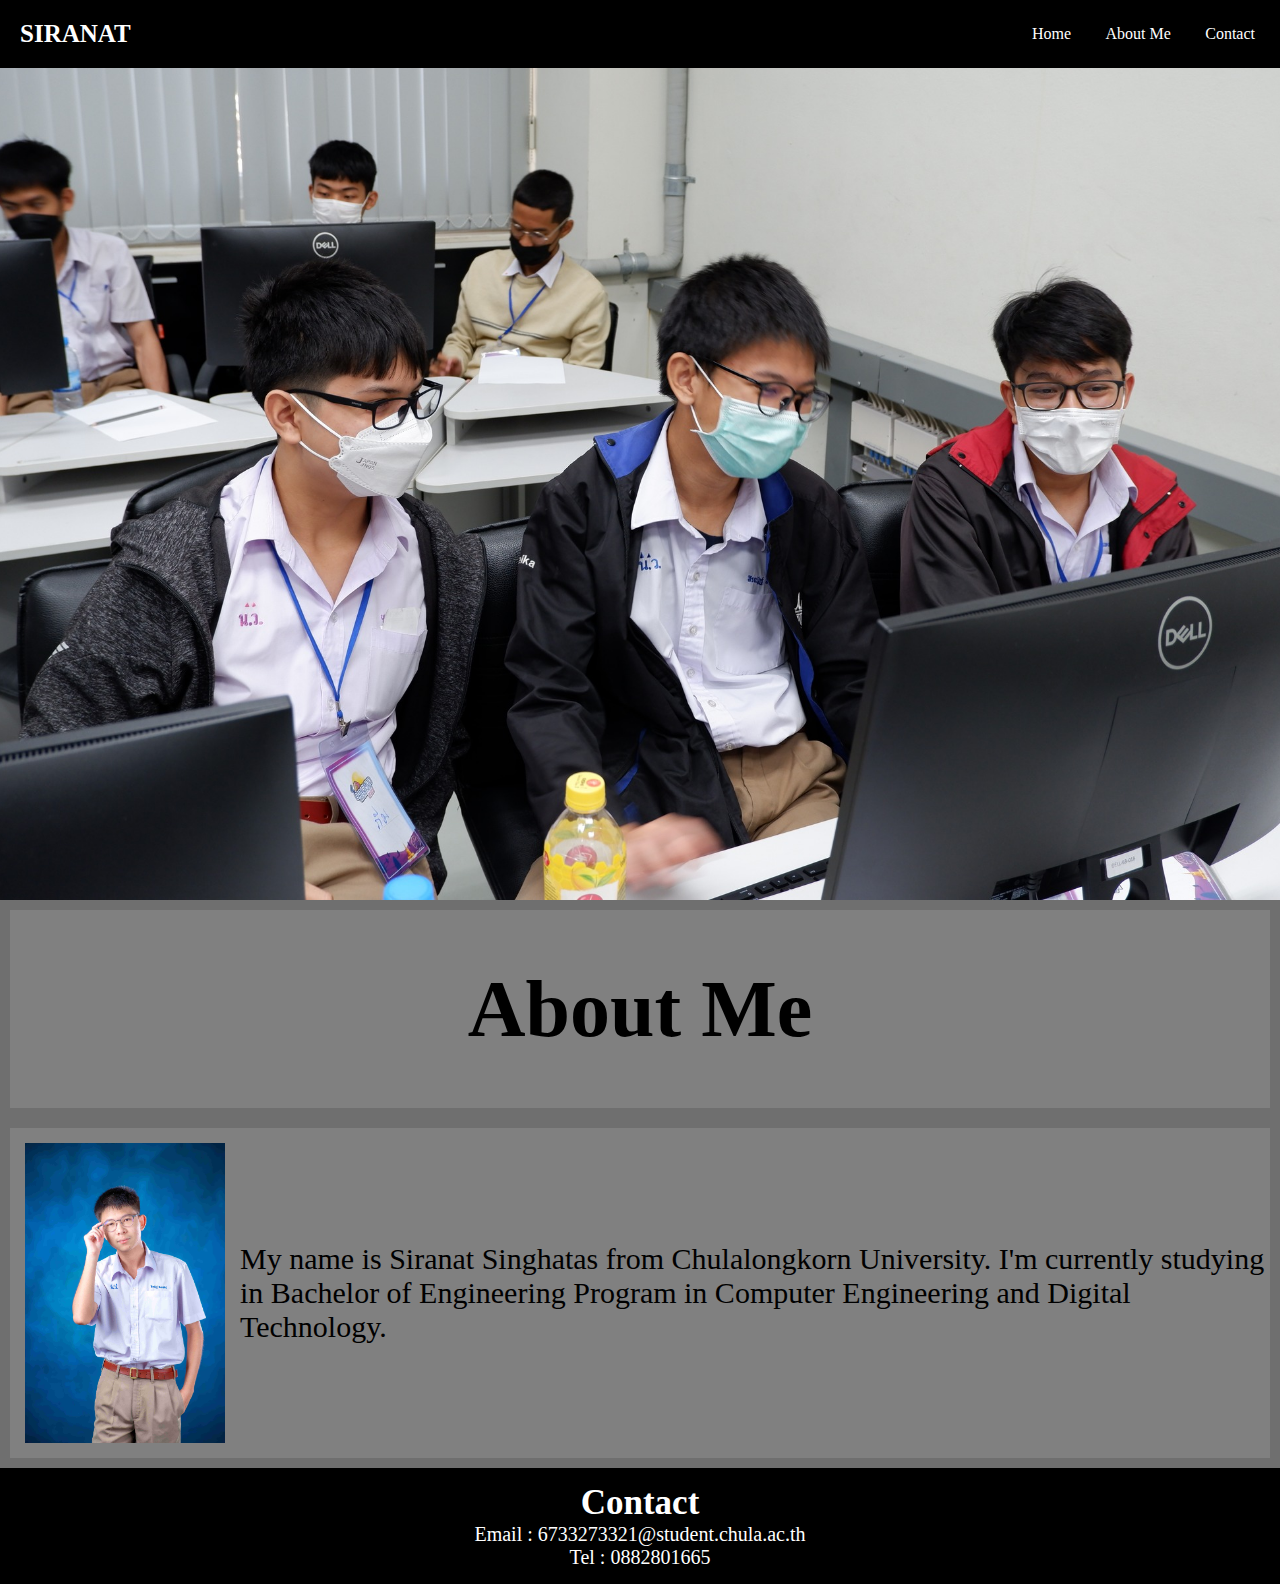
<file: index.html>
<!DOCTYPE html>
<html>
    <head>
        <meta charset="UTF-8">
        <meta name="viewport" content="width=device-width, initial-scale=1.0">
        <link rel="stylesheet" href="style.css">
        <title> Siranat Singhatas </title>
    </head>
    <body>
        <header>
            <div id="sira">SIRANAT</div>
            <nav>
                <a href="#">Home</a>
                <a href="#about">About Me</a>
                <a href="#contact">Contact</a>
            </nav>
        </header>
        <section class="hero">
            <div id="htext">
                <h1>Hello</h1>
                <p>I'm Siranat Singhatas</p>
            </div>
        </section>
        <section class="about" id="about">
            <div class="container" id="topic">
                <h1>About Me</h1>
            </div>
            <div class="container" id="aboutdata">
                <img src="images/portrait.png" id="portrait">
                <p>
                    My name is Siranat Singhatas from Chulalongkorn University. I'm currently studying in Bachelor of Engineering Program in Computer Engineering and Digital Technology.
                </p>
            </div>
        </section>
    </body>
    <footer class="contact" id="contact">
        <h2>Contact</h2>
        <p>Email : 6733273321@student.chula.ac.th</p>
        <p>Tel : 0882801665</p>
    </footer>
</html>
</file>
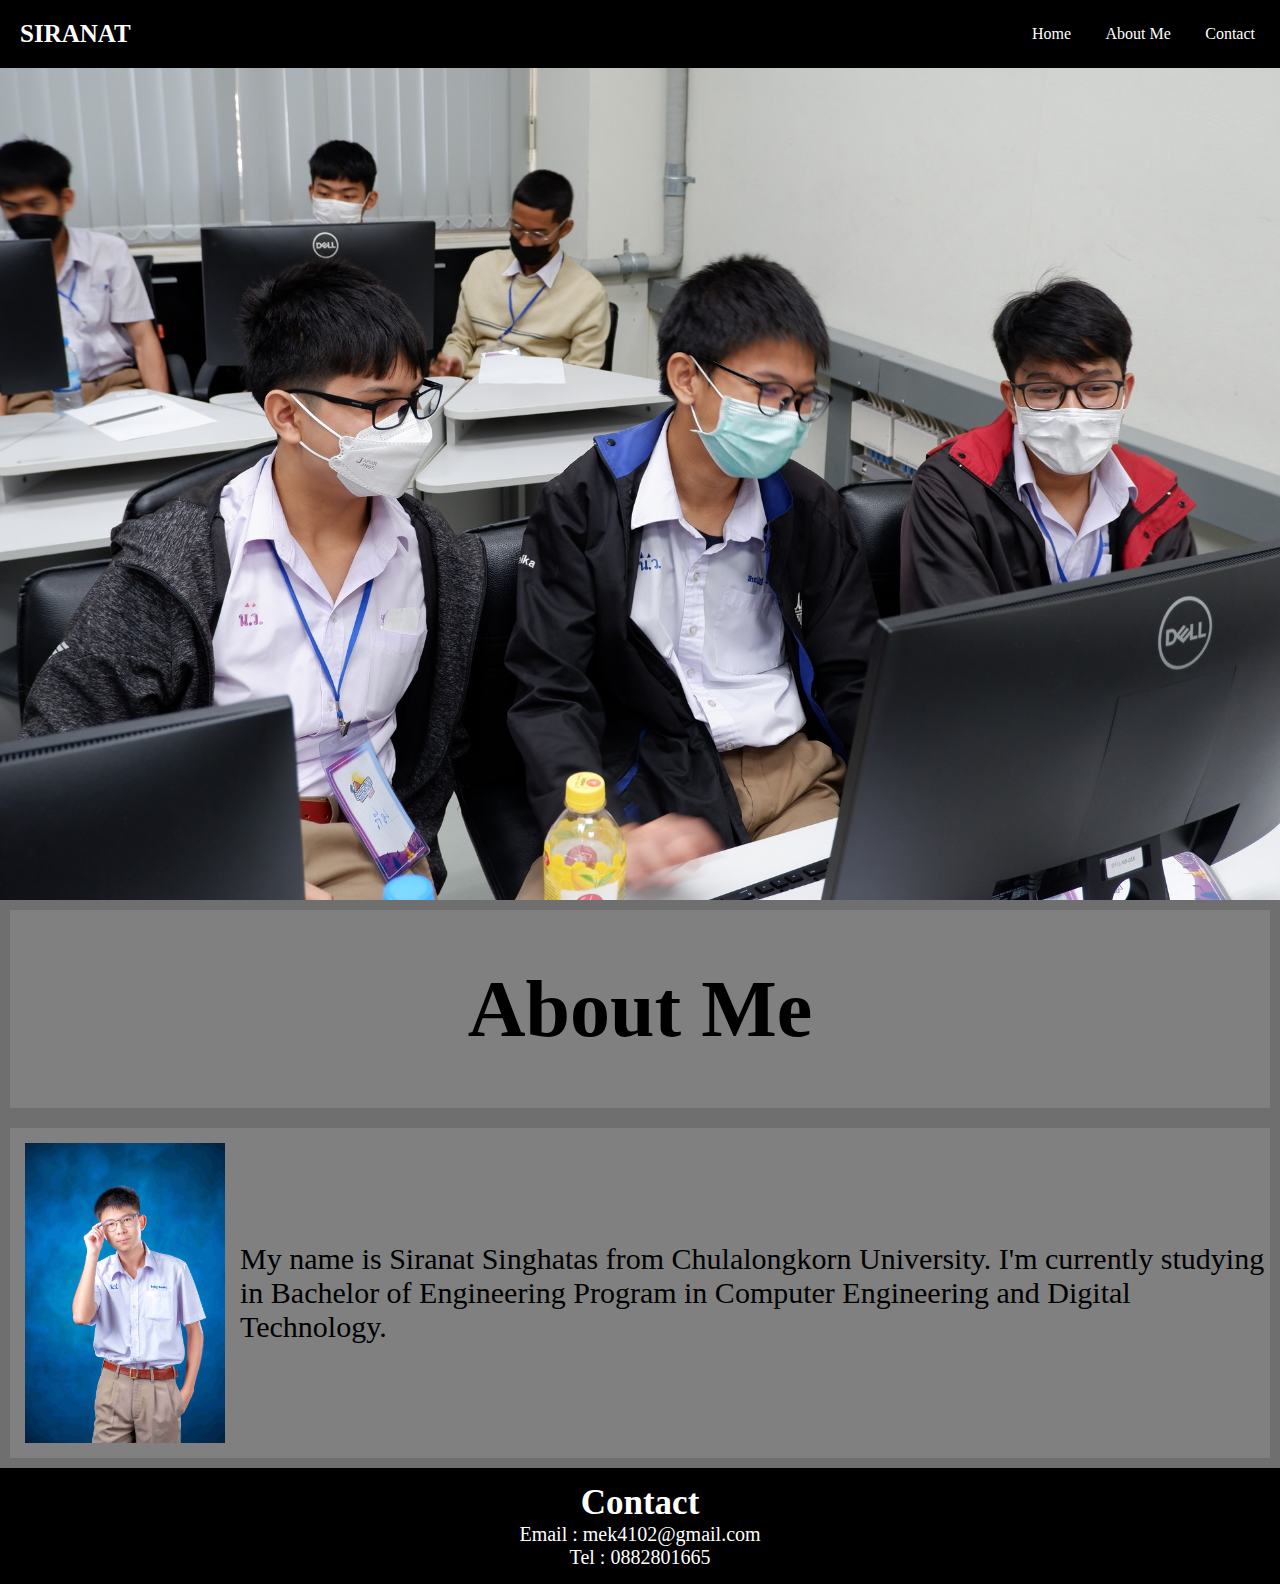
<file: main.html>
<!DOCTYPE html>
<html>
    <head>
        <meta charset="UTF-8">
        <meta name="viewport" content="width=device-width, initial-scale=1.0">
        <link rel="stylesheet" href="style.css">
        <title> Siranat Singhatas </title>
    </head>
    <body>
        <header>
            <div id="sira">SIRANAT</div>
            <nav>
                <a href="#">Home</a>
                <a href="#about">About Me</a>
                <a href="#contact">Contact</a>
            </nav>
        </header>
        <section class="hero">
            <div id="htext">
                <h1>Hello</h1>
                <p>I'm Siranat Singhatas</p>
            </div>
        </section>
        <section class="about" id="about">
            <div class="container" id="topic">
                <h1>About Me</h1>
            </div>
            <div class="container" id="aboutdata">
                <img src="images/portrait.png" id="portrait">
                <p>
                    My name is Siranat Singhatas from Chulalongkorn University. I'm currently studying in Bachelor of Engineering Program in Computer Engineering and Digital Technology.
                </p>
            </div>
        </section>
    </body>
    <footer class="contact" id="contact">
        <h2>Contact</h2>
        <p>Email : mek4102@gmail.com</p>
        <p>Tel : 0882801665</p>
    </footer>
</html>
</file>
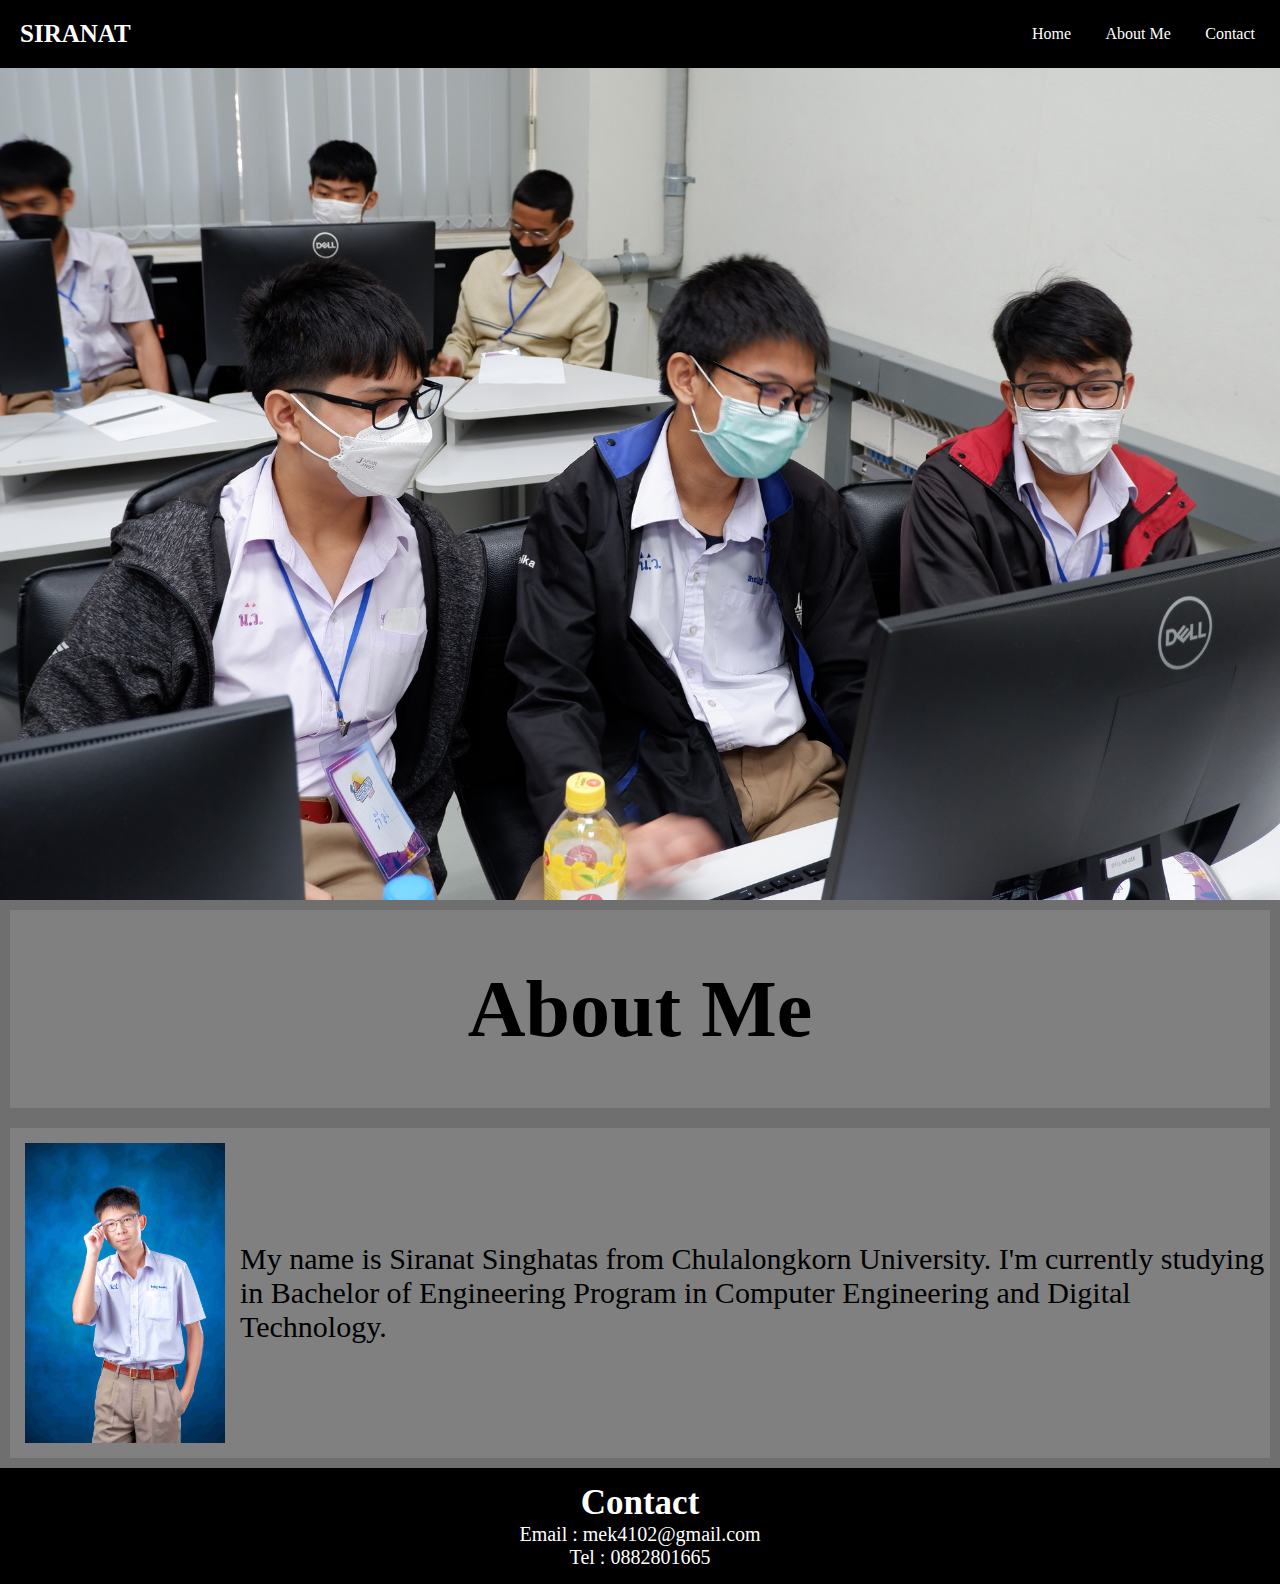
<file: weeb.html>
<!DOCTYPE html>
<html>
    <head>
        <meta charset="UTF-8">
        <meta name="viewport" content="width=device-width, initial-scale=1.0">
        <link rel="stylesheet" href="style.css">
        <title> Siranat Singhatas </title>
    </head>
    <body>
        <header>
            <div id="sira">SIRANAT</div>
            <nav>
                <a href="#">Home</a>
                <a href="#about">About Me</a>
                <a href="#contact">Contact</a>
            </nav>
        </header>
        <section class="hero">
            <div id="htext">
                <h1>Hello</h1>
                <p>I'm Siranat Singhatas</p>
            </div>
        </section>
        <section class="about" id="about">
            <div class="container" id="topic">
                <h1>About Me</h1>
            </div>
            <div class="container" id="aboutdata">
                <img src="images/portrait.png" id="portrait">
                <p>
                    My name is Siranat Singhatas from Chulalongkorn University. I'm currently studying in Bachelor of Engineering Program in Computer Engineering and Digital Technology.
                </p>
            </div>
        </section>
    </body>
    <footer class="contact" id="contact">
        <h2>Contact</h2>
        <p>Email : mek4102@gmail.com</p>
        <p>Tel : 0882801665</p>
    </footer>
</html>
</file>
<file: style.css>
header{
    display: flex;
    background-color: black;
    position: fixed;
    padding: 20px; 
    align-items: center;
    justify-content: space-between;
    width: 100%;
    top: 0;
    left: 0;
    color: white;
    z-index: 3;
}
header #sira{
    font-size: 25px;
    font-weight: bold;
    font-family: Garamond;
}
header nav{
    margin-right: 30px;
}
header nav a{
    margin: 0 15px;
    text-decoration:none;
    color: white;
    font-family: Garamond;
}
body{
    font-family: Arial, Helvetica, sans-serif;
    margin:0;
}
.hero{
    display: flex;
    justify-content: center;
    align-items: center;
    text-align: center;
    position: relative;
    height: 100vh;
    background: url(images/hero.jpg) center/cover no-repeat;
}
.hero::before{
    content:'';
    position: absolute;
    top: 0;
    left: 0;
    width: 100%;
    height: 100%;
    z-index:1;
}
.hero h1{
    z-index:2;
    font-size: 120px;
    -webkit-text-stroke: 2px rgb(0, 0, 0);
    color: rgb(255, 255, 255);
}
.hero p{
    z-index: 2;
    font-size: 80px;
    -webkit-text-stroke: 1.5px rgb(0, 0, 0);
    color:rgb(255, 255, 255)
}
.about{
    font-family: Garamond;
}
.container{
    display: flex;
    flex-direction: row;
    background-color: gray;
    margin: 0;
    height: auto;
    border-style: solid;
    border-width: 10px;
    border-color: rgba(20, 20, 20, 0.155);
    justify-content: center;
}
#topic{
    align-items: center;
    justify-content: center;
    font-size: 40px;
}
#portrait {
    height: auto;
    float: left;
    width: 200px;
    margin: 15px;
}
#aboutdata{
    height:auto;
    align-items: center;
    justify-content: center;
}
#aboutdata p{
    font-size: 30px;
}
@keyframes fade {
    from{
        opacity: 0;
    }
    to{
        opacity: 1;
    }
}
#htext{
    opacity: 0;
    animation: fade 1s ease-in forwards;
}
.container bb{
    width: 100%;
}
footer{
    font-family: Garamond;
    background-color: black;
    color: white;
    margin: 0;
    text-align: center;
    padding:15px
}
footer h2{
    margin:0;
    font-size: 35px;
}
footer p{
    margin:0;
    font-size: 20px;
}
</file>
